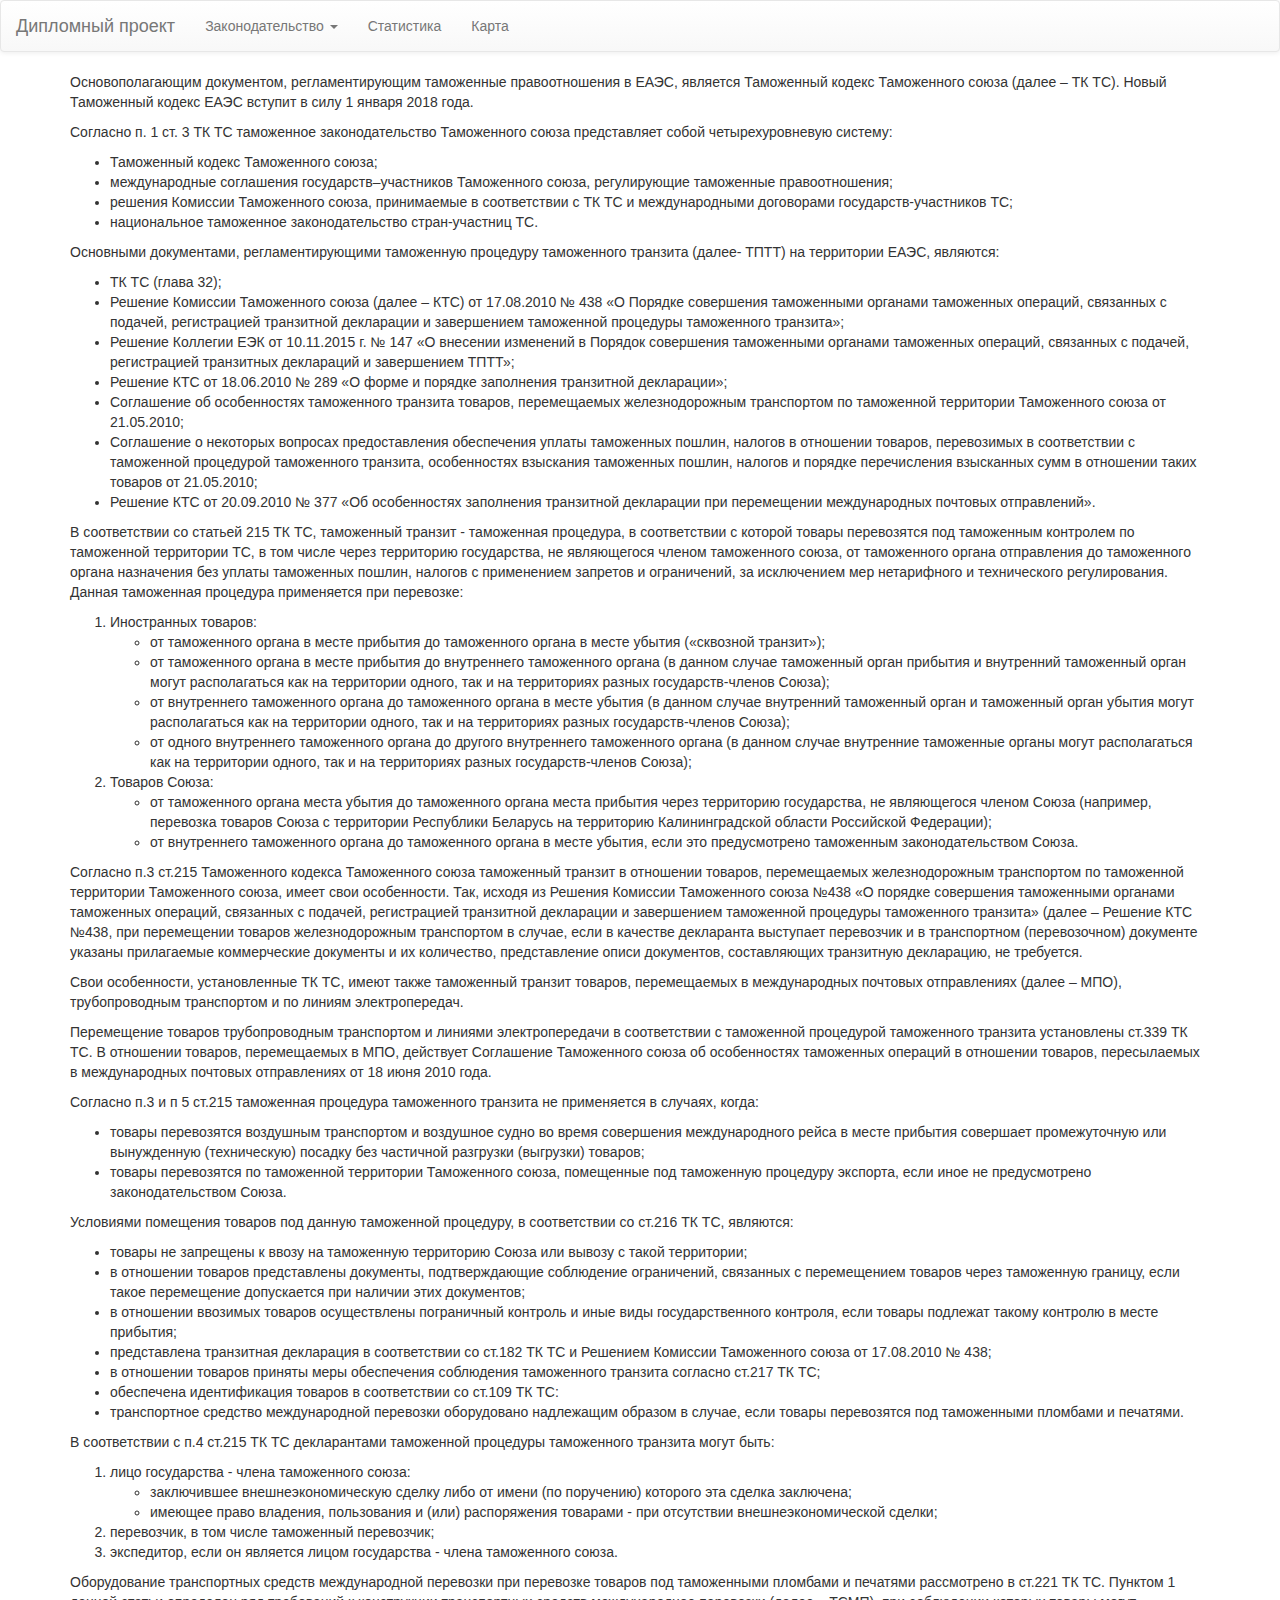
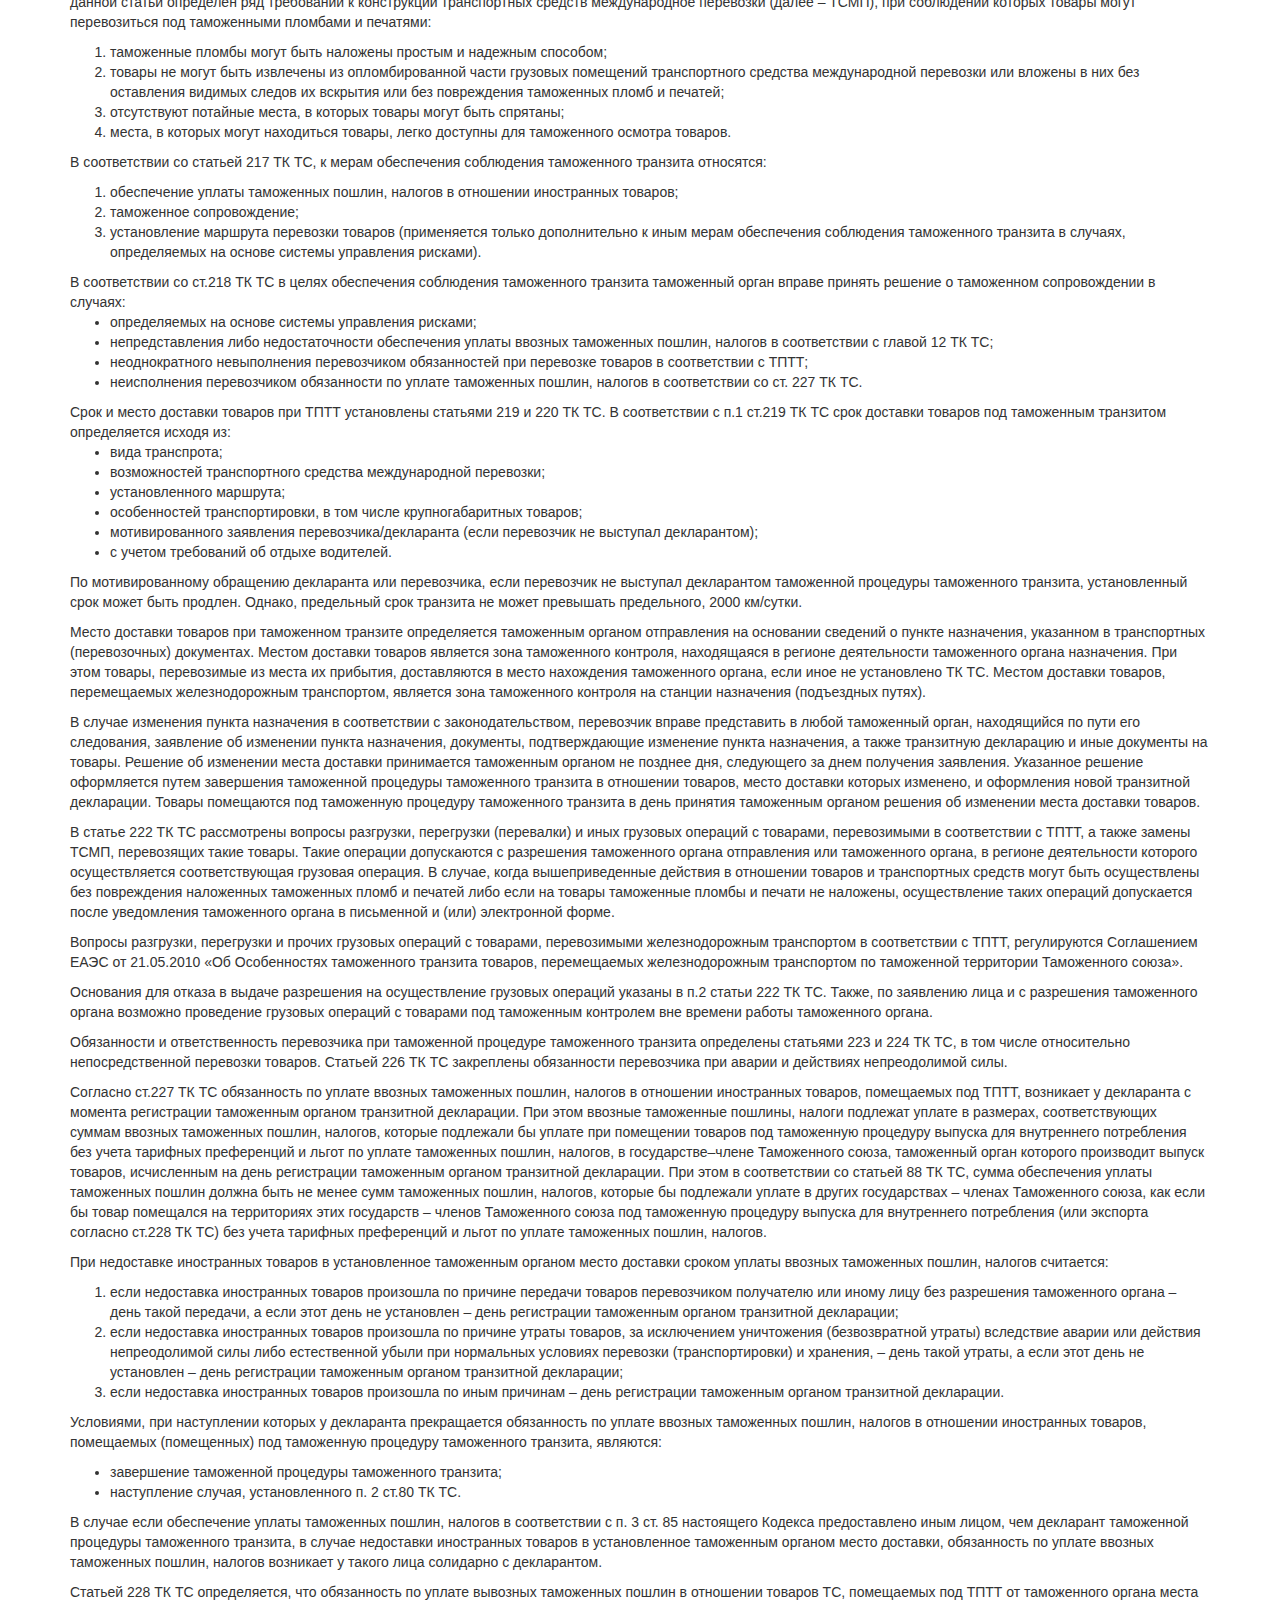
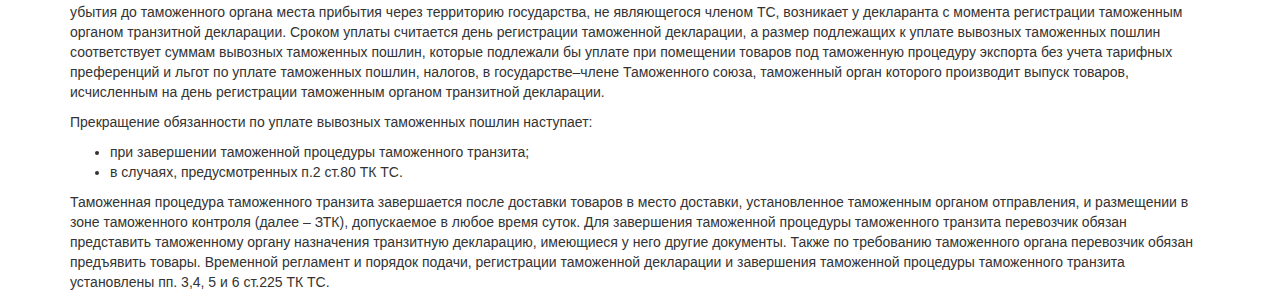
<file: customs_code.html>
<!DOCTYPE html>
<html lang="en">
<head>
    <meta charset="UTF-8">
    <title>Document</title>
    <link rel="stylesheet" href="styles/main.css">
    <link rel="stylesheet" href="bower_components/bootstrap/dist/css/bootstrap.min.css">
    <link rel="stylesheet" href="bower_components/bootstrap/dist/css/bootstrap-theme.min.css">
</head>
<body>
    
<nav class="navbar navbar-default">
  <div class="container-fluid">
    <!-- Brand and toggle get grouped for better mobile display -->
    <div class="navbar-header">
      <button type="button" class="navbar-toggle collapsed" data-toggle="collapse" data-target="#bs-example-navbar-collapse-1" aria-expanded="false">
        <span class="sr-only">Toggle navigation</span>
        <span class="icon-bar"></span>
        <span class="icon-bar"></span>
        <span class="icon-bar"></span>
      </button>
      <a class="navbar-brand" href="index.html">Дипломный проект</a>
    </div>

    <!-- Collect the nav links, forms, and other content for toggling -->
    <div class="collapse navbar-collapse" id="bs-example-navbar-collapse-1">
      <ul class="nav navbar-nav">
        <li class="dropdown">
          <a href="#" class="dropdown-toggle" data-toggle="dropdown" role="button" aria-haspopup="true" aria-expanded="false">Законодательство <span class="caret"></span></a>
          <ul class="dropdown-menu">
            <li class="active"><a href="customs_code.html">ТК ТС</a></li>
            <li><a href="law_acts.html">НПА</a></li>
          </ul>
        </li>
        <li><a href="statistics.html">Статистика</a></li>
        <li><a href="map.html">Карта</a></li>
      </ul>
    </div><!-- /.navbar-collapse -->
  </div><!-- /.container-fluid -->
</nav>

  <div class="container">
    <p>Основополагающим документом, регламентирующим таможенные правоотношения в ЕАЭС, является Таможенный кодекс Таможенного союза (далее – ТК ТС). Новый Таможенный кодекс ЕАЭС вступит в силу 1 января 2018 года.
</p>
    <p>Согласно п. 1 ст. 3 ТК ТС таможенное законодательство Таможенного союза представляет собой четырехуровневую систему:</p>

    <ul>
      <li>Таможенный кодекс Таможенного союза;</li>
      <li>международные соглашения государств–участников Таможенного союза, регулирующие таможенные правоотношения;</li>
      <li>решения Комиссии Таможенного союза, принимаемые в соответствии с ТК ТС и международными договорами государств-участников ТС;</li>
      <li>национальное таможенное законодательство стран-участниц ТС.</li>
    </ul>
<!-- HERE -->
<p>Основными документами, регламентирующими таможенную процедуру таможенного транзита (далее- ТПТТ) на территории ЕАЭС, являются:</p>
<ul>
    <li>ТК ТС (глава 32);</li>
    <li>Решение Комиссии Таможенного союза (далее – КТС) от 17.08.2010 № 438 «О Порядке совершения таможенными органами таможенных операций, связанных с подачей, регистрацией транзитной декларации и завершением таможенной процедуры таможенного транзита»;</li>
    <li>Решение Коллегии ЕЭК от 10.11.2015 г. № 147 «О внесении изменений в Порядок совершения таможенными органами таможенных операций, связанных с подачей, регистрацией транзитных деклараций и завершением ТПТТ»;</li>
    <li>Решение КТС от 18.06.2010 № 289 «О форме и порядке заполнения транзитной декларации»;</li>
    <li>Соглашение об особенностях таможенного транзита товаров, перемещаемых железнодорожным транспортом по таможенной территории Таможенного союза от 21.05.2010;</li>
    <li>Соглашение о некоторых вопросах предоставления обеспечения уплаты таможенных пошлин, налогов в отношении товаров, перевозимых в соответствии с таможенной процедурой таможенного транзита, особенностях взыскания таможенных пошлин, налогов и порядке перечисления взысканных сумм в отношении таких товаров от 21.05.2010;</li>
    <li>Решение КТС от 20.09.2010 № 377 «Об особенностях заполнения транзитной декларации при перемещении международных почтовых отправлений».</li>
</ul>
<p>В соответствии со статьей 215 ТК ТС, таможенный транзит - таможенная процедура, в соответствии с которой товары перевозятся под таможенным контролем по таможенной территории ТС, в том числе через территорию государства, не являющегося членом таможенного союза, от таможенного органа отправления до таможенного органа назначения без уплаты таможенных пошлин, налогов с применением запретов и ограничений, за исключением мер нетарифного и технического регулирования.
    Данная таможенная процедура применяется при перевозке:</p>

<ol>
    <li>Иностранных товаров:
        <ul>
            <li>от таможенного органа в месте прибытия до таможенного органа в месте убытия («сквозной транзит»);</li>
            <li>от таможенного органа в месте прибытия до внутреннего таможенного органа (в данном случае таможенный орган прибытия и внутренний таможенный орган могут располагаться как на территории одного, так и на территориях разных государств-членов Союза);</li>
            <li>от внутреннего таможенного органа до таможенного органа в месте убытия (в данном случае внутренний таможенный орган и таможенный орган убытия могут располагаться как на территории одного, так и на территориях разных государств-членов Союза);</li>
            <li>от одного внутреннего таможенного органа до другого внутреннего таможенного органа (в данном случае внутренние таможенные органы могут располагаться как на территории одного, так и на территориях разных государств-членов Союза);</li>    
        </ul>
    </li>
    <li>Товаров Союза:
        <ul>
            <li>от таможенного органа места убытия до таможенного органа места прибытия через территорию государства, не являющегося членом Союза (например, перевозка товаров Союза с территории Республики Беларусь на территорию Калининградской области Российской Федерации);</li>
            <li>от внутреннего таможенного органа до таможенного органа в месте убытия, если это предусмотрено таможенным законодательством Союза.</li>
        </ul>
    </li>
</ol>

<p>Согласно п.3 ст.215 Таможенного кодекса Таможенного союза таможенный транзит в отношении товаров, перемещаемых железнодорожным транспортом по таможенной территории Таможенного союза, имеет свои особенности. Так, исходя из Решения Комиссии Таможенного союза №438 «О порядке совершения таможенными органами таможенных операций, связанных с подачей, регистрацией транзитной декларации и завершением таможенной процедуры таможенного транзита» (далее – Решение КТС №438, при перемещении товаров железнодорожным транспортом в случае, если в качестве декларанта выступает перевозчик и в транспортном (перевозочном) документе указаны прилагаемые коммерческие документы и их количество, представление описи документов, составляющих транзитную декларацию, не требуется.</p>
<p>Свои особенности, установленные ТК ТС, имеют также таможенный транзит товаров, перемещаемых в международных почтовых отправлениях (далее – МПО), трубопроводным транспортом и по линиям электропередач.</p> 
<p>Перемещение товаров трубопроводным транспортом и линиями электропередачи в соответствии с таможенной процедурой таможенного транзита установлены ст.339 ТК ТС. В отношении товаров, перемещаемых в МПО, действует Соглашение Таможенного союза об особенностях таможенных операций в отношении товаров, пересылаемых в международных почтовых отправлениях от 18 июня 2010 года.</p>
<p>Согласно п.3 и п 5 ст.215 таможенная процедура таможенного транзита не применяется в случаях, когда:</p>
<ul>
    <li>товары перевозятся воздушным транспортом и воздушное судно во время совершения международного рейса в месте прибытия совершает промежуточную или вынужденную (техническую) посадку без частичной разгрузки (выгрузки) товаров;</li>
    <li>товары перевозятся по таможенной территории Таможенного союза, помещенные под таможенную процедуру экспорта, если иное не предусмотрено законодательством Союза.</li>    
</ul>

<p>Условиями помещения товаров под данную таможенной процедуру, в соответствии со ст.216 ТК ТС, являются:</p>
<ul>
    <li>товары не запрещены к ввозу на таможенную территорию Союза или вывозу с такой территории;</li>
    <li>в отношении товаров представлены документы, подтверждающие соблюдение ограничений, связанных с перемещением товаров через таможенную границу, если такое перемещение допускается при наличии этих документов;</li>
    <li>в отношении ввозимых товаров осуществлены пограничный контроль и иные виды государственного контроля, если товары подлежат такому контролю в месте прибытия;</li>
    <li>представлена транзитная декларация в соответствии со ст.182 ТК ТС и Решением Комиссии Таможенного союза от 17.08.2010 № 438;</li>
    <li>в отношении товаров приняты меры обеспечения соблюдения таможенного транзита согласно ст.217 ТК ТС;</li>
    <li>обеспечена идентификация товаров в соответствии со ст.109 ТК ТС:</li>
    <li>транспортное средство международной перевозки оборудовано надлежащим образом в случае, если товары перевозятся под таможенными пломбами и печатями.</li>    
</ul>


<p>В соответствии с п.4 ст.215 ТК ТС декларантами таможенной процедуры таможенного транзита могут быть:</p>

<ol>
    <li>лицо государства - члена таможенного союза:
        <ul>
            <li>заключившее внешнеэкономическую сделку либо от имени (по поручению) которого эта сделка заключена;</li>
            <li>имеющее право владения, пользования и (или) распоряжения товарами - при отсутствии внешнеэкономической сделки;</li>
        </ul>
    </li>
    <li>перевозчик, в том числе таможенный перевозчик;</li>
    <li>экспедитор, если он является лицом государства - члена таможенного союза.</li>
</ol>

<p>Оборудование транспортных средств международной перевозки при перевозке товаров под таможенными пломбами и печатями рассмотрено в ст.221 ТК ТС. Пунктом 1 данной статьи определен ряд требований к конструкции транспортных средств международное перевозки (далее – ТСМП), при соблюдении которых товары могут перевозиться под таможенными пломбами и печатями:</p>

<ol>
    <li>таможенные пломбы могут быть наложены простым и надежным способом;</li>
    <li>товары не могут быть извлечены из опломбированной части грузовых помещений транспортного средства международной перевозки или вложены в них без оставления видимых следов их вскрытия или без повреждения таможенных пломб и печатей;</li>
    <li>отсутствуют потайные места, в которых товары могут быть спрятаны;</li>
    <li>места, в которых могут находиться товары, легко доступны для таможенного осмотра товаров.</li>    
</ol>
<p>В соответствии со статьей 217 ТК ТС, к мерам обеспечения соблюдения таможенного транзита относятся:</p>

<ol>
    <li>обеспечение уплаты таможенных пошлин, налогов в отношении иностранных товаров;</li>
    <li>таможенное сопровождение;</li>
    <li>установление маршрута перевозки товаров (применяется только дополнительно к иным мерам обеспечения соблюдения таможенного транзита в случаях, определяемых на основе системы управления рисками).</li>
</ol>
В соответствии со ст.218 ТК ТС в целях обеспечения соблюдения таможенного транзита таможенный орган вправе принять решение о таможенном сопровождении в случаях:
<ul>
    <li>определяемых на основе системы управления рисками;</li>
    <li>непредставления либо недостаточности обеспечения уплаты ввозных таможенных пошлин, налогов в соответствии с главой 12 ТК ТС;</li>
    <li>неоднократного невыполнения перевозчиком обязанностей при перевозке товаров в соответствии с ТПТТ;</li>
    <li>неисполнения перевозчиком обязанности по уплате таможенных пошлин, налогов в соответствии со ст. 227 ТК ТС.</li>    
</ul>
Срок и место доставки товаров при ТПТТ установлены статьями 219 и 220 ТК ТС.
В соответствии с п.1 ст.219 ТК ТС срок доставки товаров под таможенным транзитом определяется исходя из:

<ul>
    <li>вида транспрота; </li>
    <li>возможностей транспортного средства международной перевозки; </li>
    <li>установленного маршрута; </li>
    <li>особенностей транспортировки, в том числе крупногабаритных товаров;</li>
    <li>мотивированного заявления перевозчика/декларанта (если перевозчик не выступал декларантом); </li>
    <li>с учетом требований об отдыхе водителей. </li>
</ul>

<p>По мотивированному обращению декларанта или перевозчика, если перевозчик не выступал декларантом таможенной процедуры таможенного транзита, установленный срок может быть продлен. Однако, предельный срок транзита не может превышать предельного, 2000 км/сутки.</p>
<p>Место доставки товаров при таможенном транзите определяется таможенным органом отправления на основании сведений о пункте назначения, указанном в транспортных (перевозочных) документах. Местом доставки товаров является зона таможенного контроля, находящаяся в регионе деятельности таможенного органа назначения. При этом товары, перевозимые из места их прибытия, доставляются в место нахождения таможенного органа, если иное не установлено ТК ТС. Местом доставки товаров, перемещаемых железнодорожным транспортом, является зона таможенного контроля на станции назначения (подъездных путях).</p>
<p>В случае изменения пункта назначения в соответствии с законодательством, перевозчик вправе представить в любой таможенный орган, находящийся по пути его следования, заявление об изменении пункта назначения, документы, подтверждающие изменение пункта назначения, а также транзитную декларацию и иные документы на товары. Решение об изменении места доставки принимается таможенным органом не позднее дня, следующего за днем получения заявления. Указанное решение оформляется путем завершения таможенной процедуры таможенного транзита в отношении товаров, место доставки которых изменено, и оформления новой транзитной декларации. Товары помещаются под таможенную процедуру таможенного транзита в день принятия таможенным органом решения об изменении места доставки товаров.</p>
<p>В статье 222 ТК ТС рассмотрены вопросы разгрузки, перегрузки (перевалки) и иных грузовых операций с товарами, перевозимыми в соответствии с ТПТТ, а также замены ТСМП, перевозящих такие товары. Такие операции допускаются с разрешения таможенного органа отправления или таможенного органа, в регионе деятельности которого осуществляется соответствующая грузовая операция. В случае, когда вышеприведенные действия в отношении товаров и транспортных средств могут быть осуществлены без повреждения наложенных таможенных пломб и печатей либо если на товары таможенные пломбы и печати не наложены, осуществление таких операций допускается после уведомления таможенного органа в письменной и (или) электронной форме.</p>
<p>Вопросы разгрузки, перегрузки и прочих грузовых операций с товарами, перевозимыми железнодорожным транспортом в соответствии с ТПТТ, регулируются Соглашением ЕАЭС от 21.05.2010 «Об Особенностях таможенного транзита товаров, перемещаемых железнодорожным транспортом по таможенной территории Таможенного союза».</p>
<p>Основания для отказа в выдаче разрешения на осуществление грузовых операций указаны в п.2 статьи 222 ТК ТС. Также, по заявлению лица и с разрешения таможенного органа возможно проведение грузовых операций с товарами под таможенным контролем вне времени работы таможенного органа.</p>
<p>Обязанности и ответственность перевозчика при таможенной процедуре таможенного транзита определены статьями 223 и 224 ТК ТС, в том числе относительно непосредственной перевозки товаров. Статьей 226 ТК ТС закреплены обязанности перевозчика при аварии и действиях непреодолимой силы.</p>
    
<p>Согласно ст.227 ТК ТС обязанность по уплате ввозных таможенных пошлин, налогов в отношении иностранных товаров, помещаемых под ТПТТ, возникает у декларанта с момента регистрации таможенным органом транзитной декларации. При этом ввозные таможенные пошлины, налоги подлежат уплате в размерах, соответствующих суммам ввозных таможенных пошлин, налогов, которые подлежали бы уплате при помещении товаров под таможенную процедуру выпуска для внутреннего потребления без учета тарифных преференций и льгот по уплате таможенных пошлин, налогов, в государстве–члене Таможенного союза, таможенный орган которого производит выпуск товаров, исчисленным на день регистрации таможенным органом транзитной декларации. При этом в соответствии со статьей 88 ТК ТС, сумма обеспечения уплаты таможенных пошлин должна быть не менее сумм таможенных пошлин, налогов, которые бы подлежали уплате в других государствах – членах Таможенного союза, как если бы товар помещался на территориях этих государств – членов Таможенного союза под таможенную процедуру выпуска для внутреннего потребления (или экспорта согласно ст.228 ТК ТС) без учета тарифных преференций и льгот по уплате таможенных пошлин, налогов. </p>
<p>При недоставке иностранных товаров в установленное таможенным органом место доставки сроком уплаты ввозных таможенных пошлин, налогов считается:</p>

<ol>
    <li>если недоставка иностранных товаров произошла по причине передачи товаров перевозчиком получателю или иному лицу без разрешения таможенного органа – день такой передачи, а если этот день не установлен – день регистрации таможенным органом транзитной декларации;</li>
    <li>если недоставка иностранных товаров произошла по причине утраты товаров, за исключением уничтожения (безвозвратной утраты) вследствие аварии или действия непреодолимой силы либо естественной убыли при нормальных условиях перевозки (транспортировки) и хранения, – день такой утраты, а если этот день не установлен – день регистрации таможенным органом транзитной декларации;</li>
    <li>если недоставка иностранных товаров произошла по иным причинам – день регистрации таможенным органом транзитной декларации.</li>
</ol>

<p>Условиями, при наступлении которых у декларанта прекращается обязанность по уплате ввозных таможенных пошлин, налогов в отношении иностранных товаров, помещаемых (помещенных) под таможенную процедуру таможенного транзита, являются:</p> <ul>
     <li>завершение таможенной процедуры таможенного транзита;</li>
     <li>наступление случая, установленного п. 2 ст.80 ТК ТС.</li>
 </ul>

<p>В случае если обеспечение уплаты таможенных пошлин, налогов в соответствии с п. 3 ст. 85 настоящего Кодекса предоставлено иным лицом, чем декларант таможенной процедуры таможенного транзита, в случае недоставки иностранных товаров в установленное таможенным органом место доставки, обязанность по уплате ввозных таможенных пошлин, налогов возникает у такого лица солидарно с декларантом.</p>
<p>Статьей 228 ТК ТС определяется, что обязанность по уплате вывозных таможенных пошлин в отношении товаров ТС, помещаемых под ТПТТ от таможенного органа места убытия до таможенного органа места прибытия через территорию государства, не являющегося членом ТС, возникает у декларанта с момента регистрации таможенным органом транзитной декларации. Сроком уплаты считается день регистрации таможенной декларации, а размер подлежащих к уплате вывозных таможенных пошлин соответствует суммам вывозных таможенных пошлин, которые подлежали бы уплате при помещении товаров под таможенную процедуру экспорта без учета тарифных преференций и льгот по уплате таможенных пошлин, налогов, в государстве–члене Таможенного союза, таможенный орган которого производит выпуск товаров, исчисленным на день регистрации таможенным органом транзитной декларации. </p>
<p>Прекращение обязанности по уплате вывозных таможенных пошлин наступает:</p>
<ul>
    <li>при завершении таможенной процедуры таможенного транзита;</li>
    <li>в случаях, предусмотренных п.2 ст.80 ТК ТС.</li>
</ul>
<p>Таможенная процедура таможенного транзита завершается после доставки товаров в место доставки, установленное таможенным органом отправления, и размещении в зоне таможенного контроля (далее – ЗТК), допускаемое в любое время суток.
    Для завершения таможенной процедуры таможенного транзита перевозчик обязан представить таможенному органу назначения транзитную декларацию, имеющиеся у него другие документы. Также по требованию таможенного органа перевозчик обязан предъявить товары.
    Временной регламент и порядок подачи, регистрации таможенной декларации и завершения таможенной процедуры таможенного транзита установлены пп. 3,4, 5 и 6 ст.225 ТК ТС.</p>

  </div>
  <button id='jumpToTop'>Наверх</button>
    <script src="bower_components/jquery/dist/jquery.min.js"></script>
    <script src="bower_components/bootstrap/dist/js/bootstrap.min.js"></script>
    <script src="javascript/scroll.js"></script>
</body>
</html>
</file>
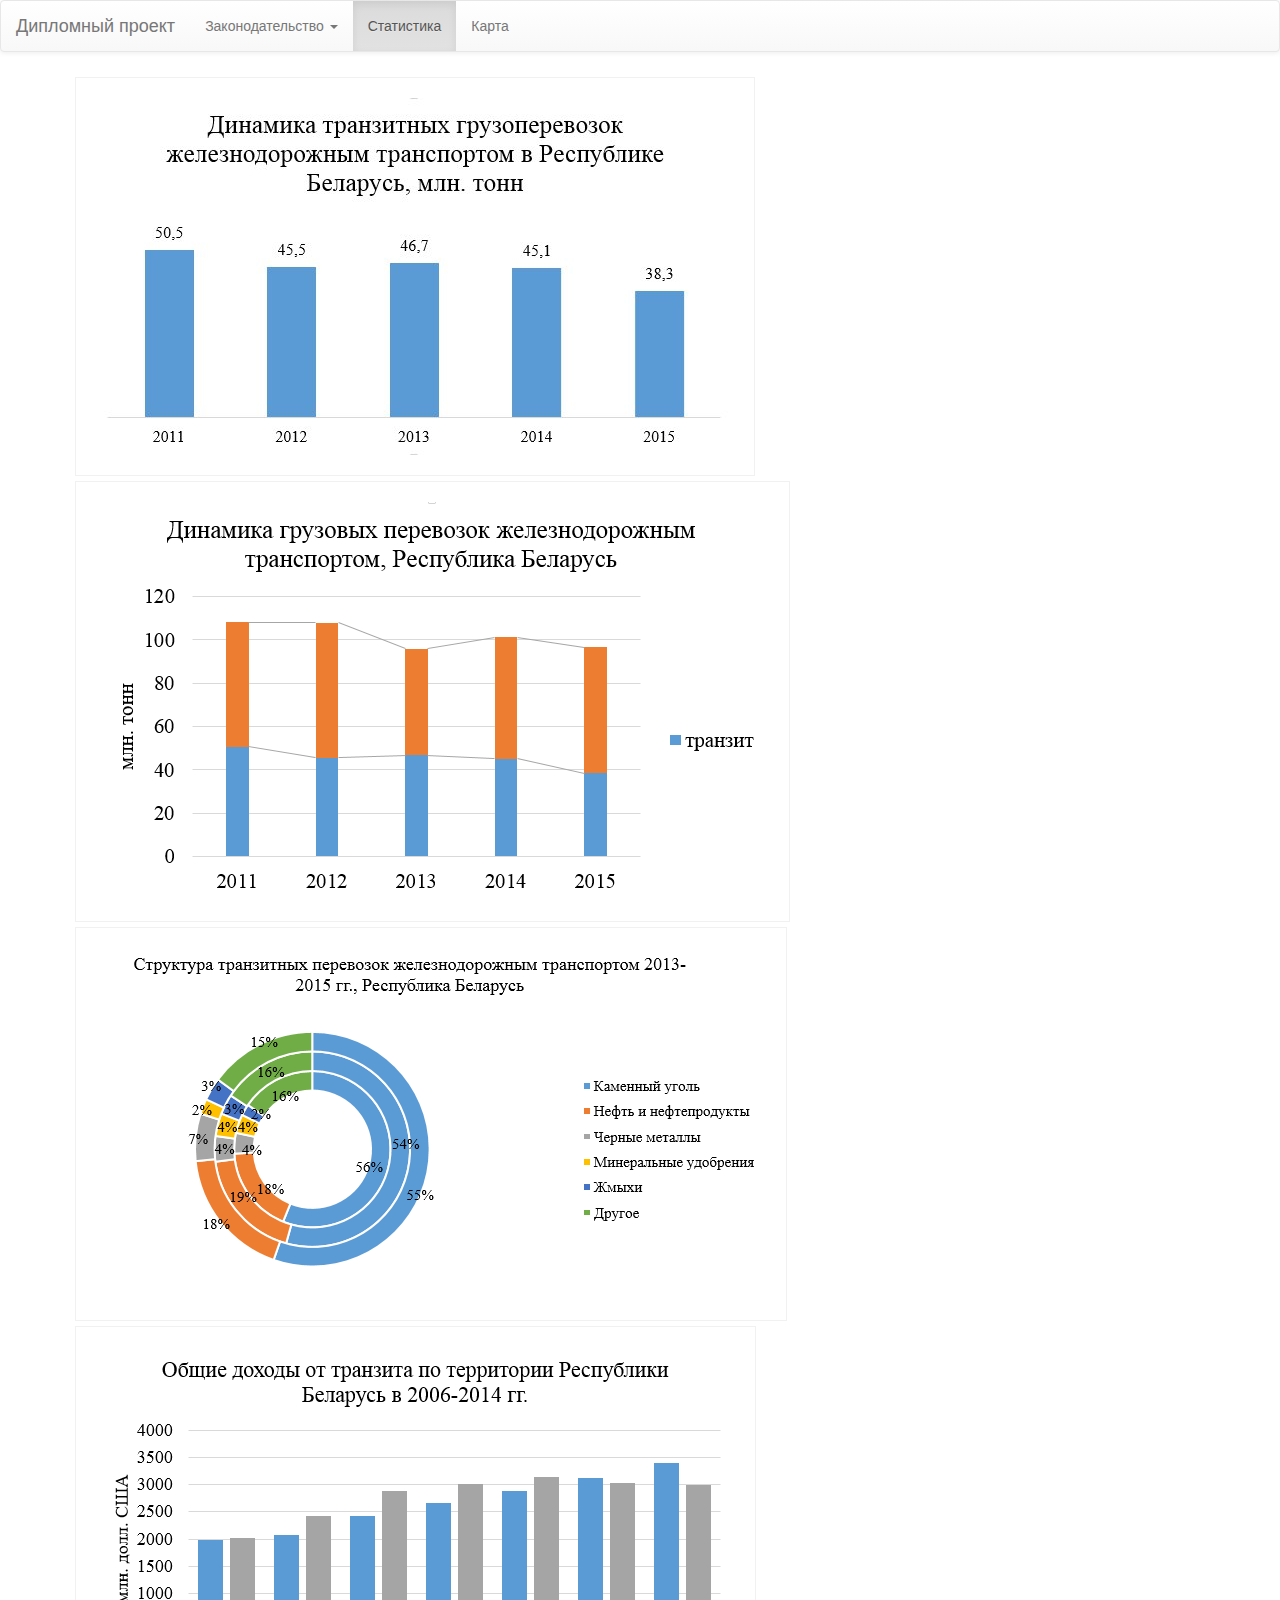
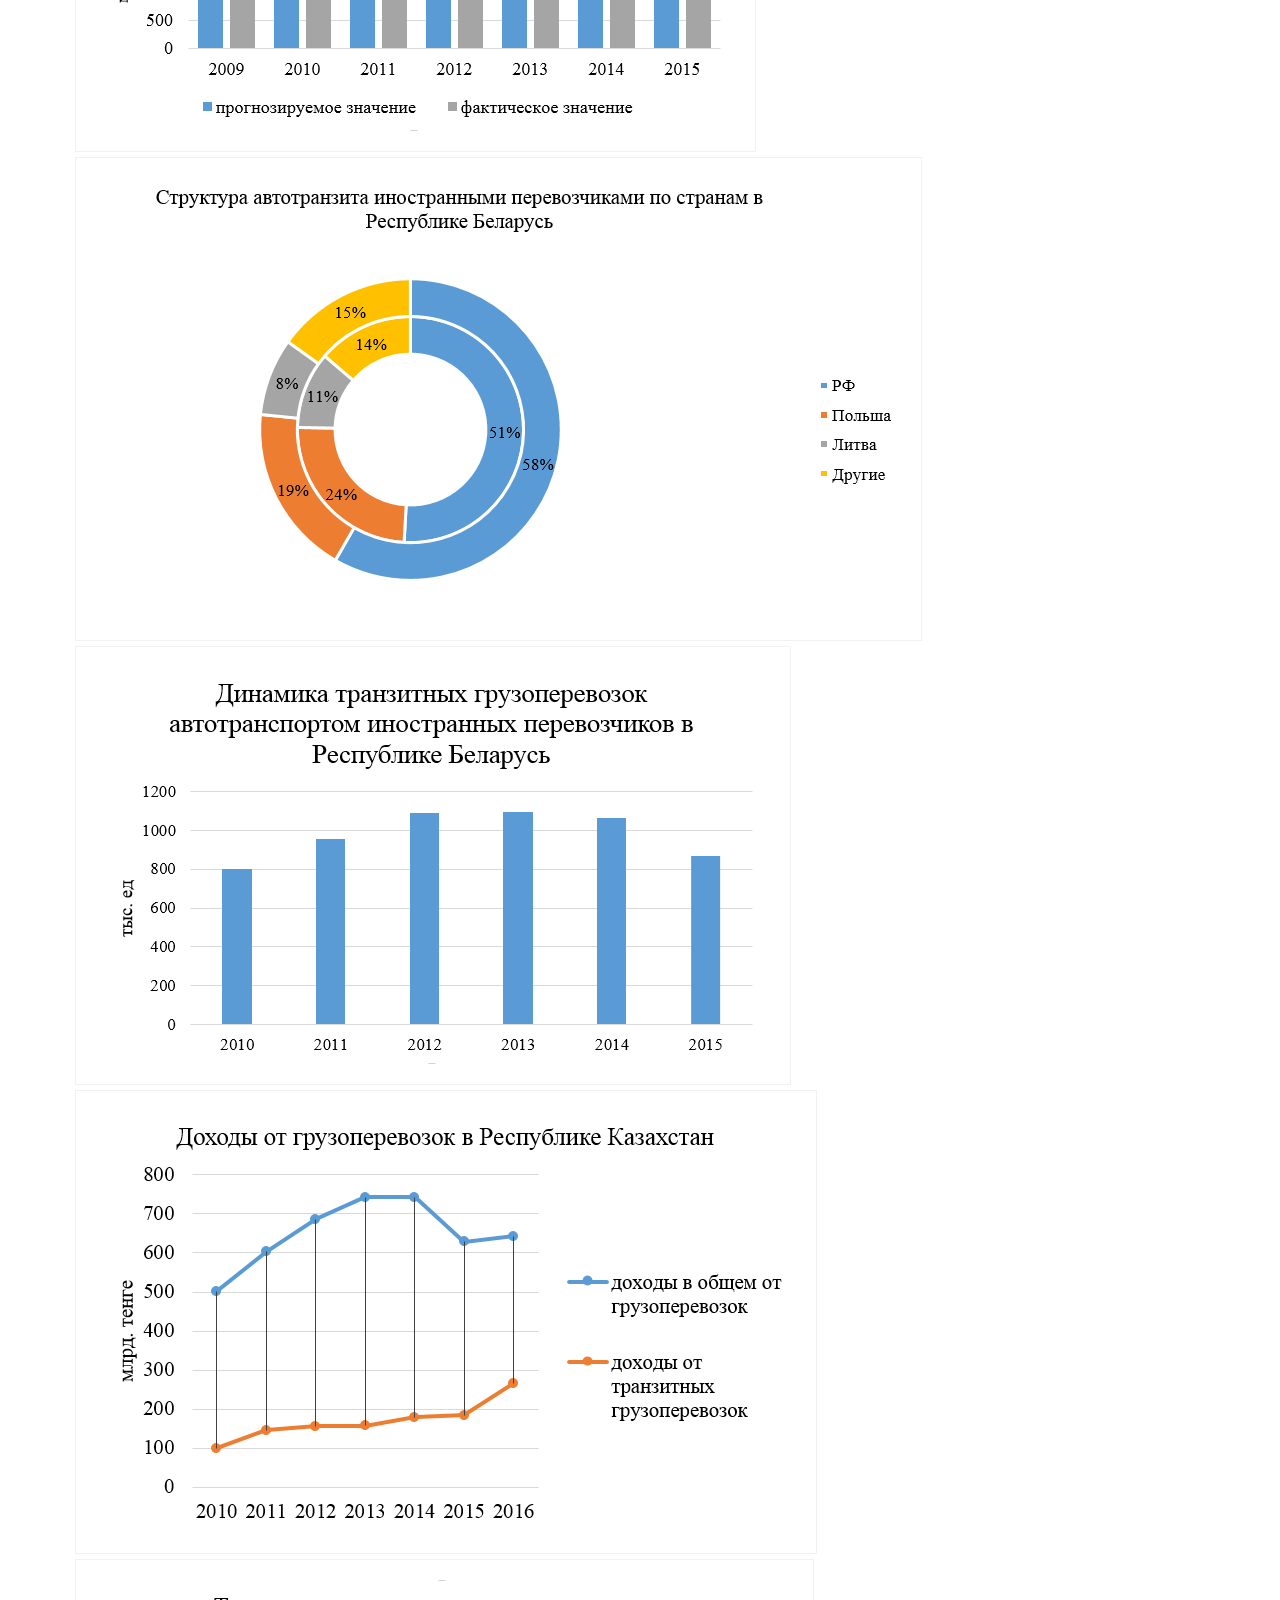
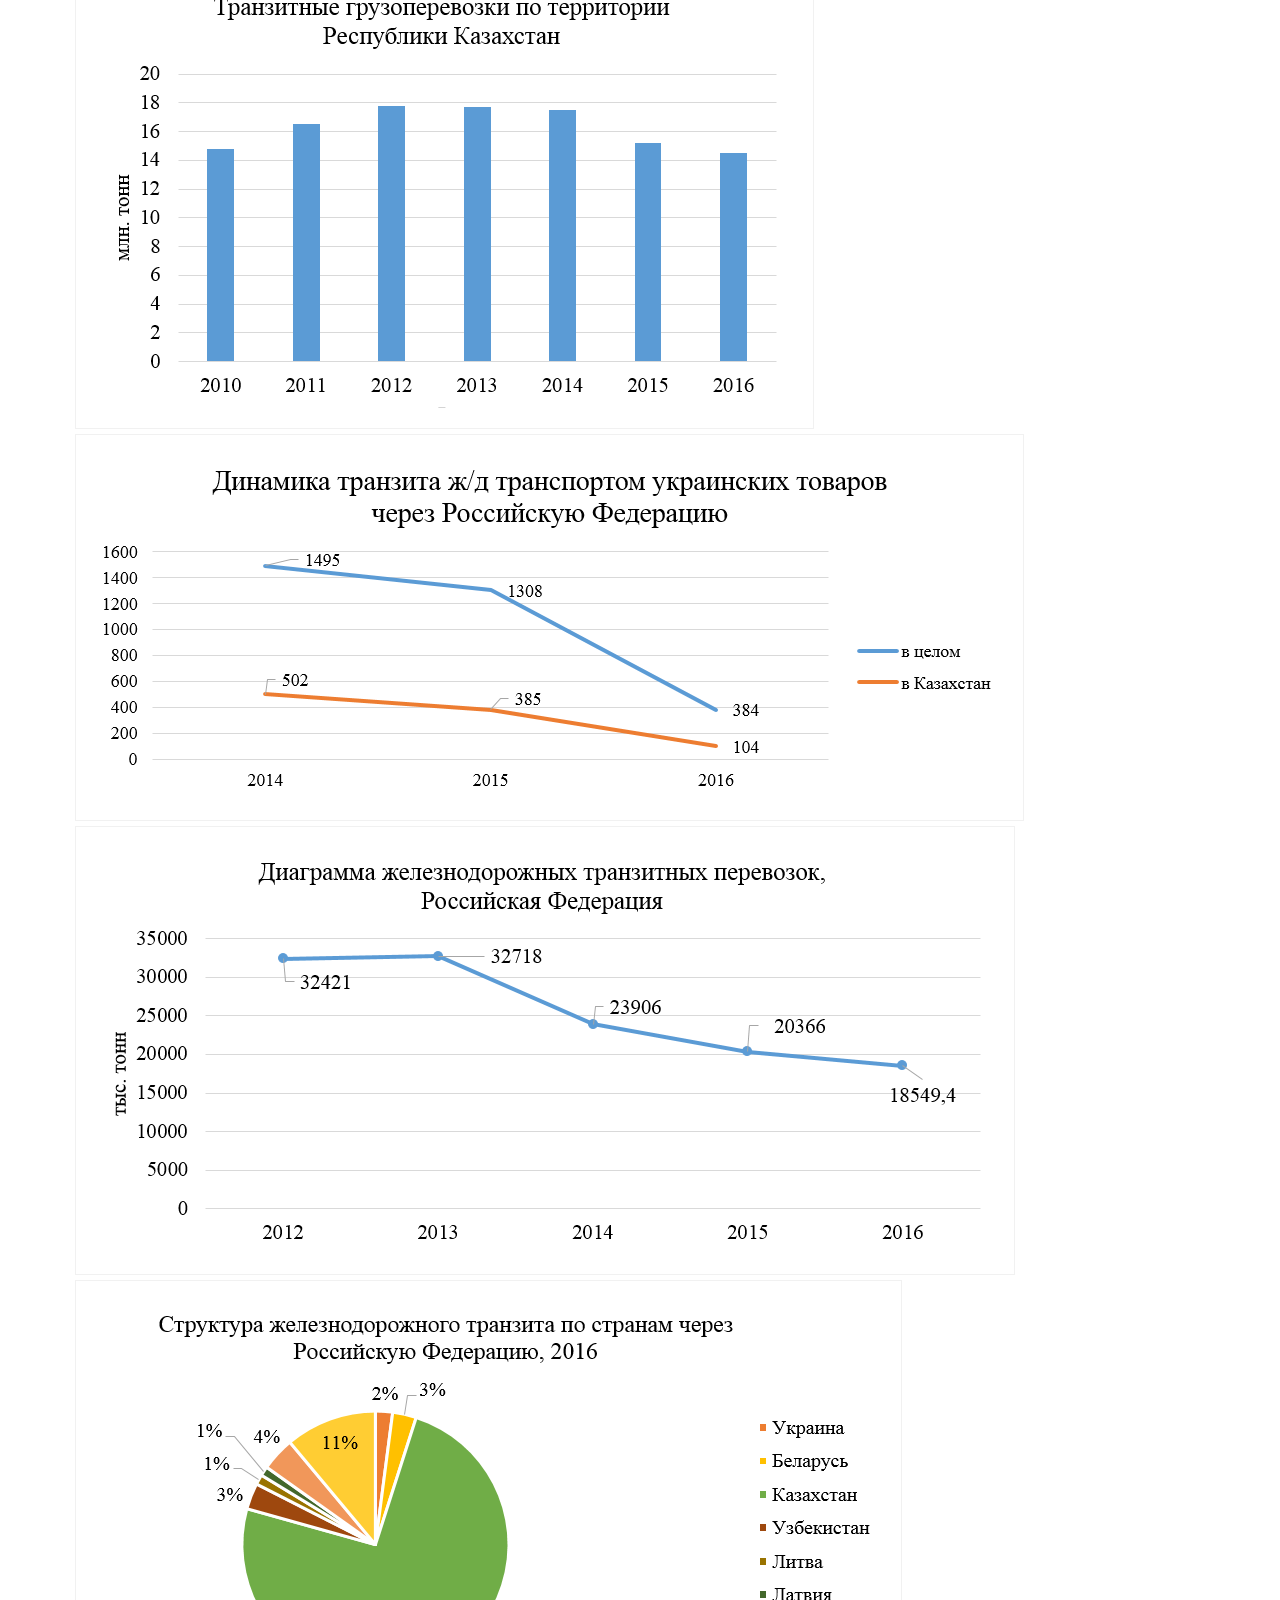
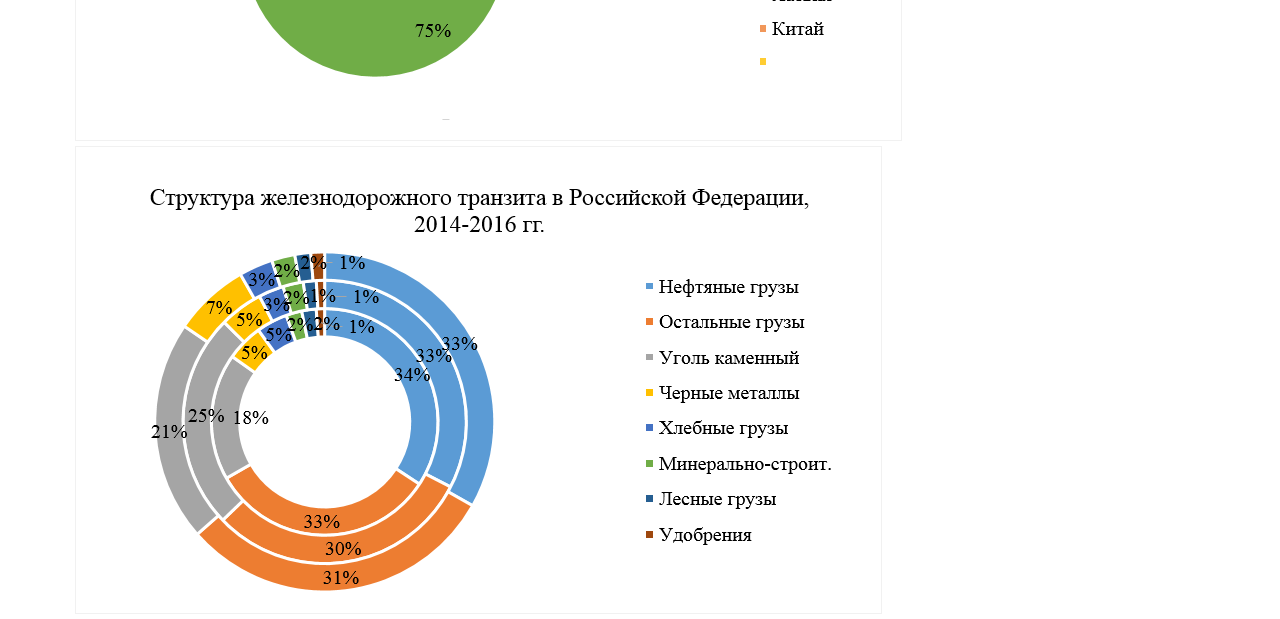
<file: statistics.html>
<!DOCTYPE html>
<html lang="en">
<head>
    <meta charset="UTF-8">
    <title>Document</title>
    <link rel="stylesheet" href="styles/main.css">
    <link rel="stylesheet" href="bower_components/bootstrap/dist/css/bootstrap.min.css">
    <link rel="stylesheet" href="bower_components/bootstrap/dist/css/bootstrap-theme.min.css">
</head>
<body>
    
<nav class="navbar navbar-default">
  <div class="container-fluid">
    <!-- Brand and toggle get grouped for better mobile display -->
    <div class="navbar-header">
      <button type="button" class="navbar-toggle collapsed" data-toggle="collapse" data-target="#bs-example-navbar-collapse-1" aria-expanded="false">
        <span class="sr-only">Toggle navigation</span>
        <span class="icon-bar"></span>
        <span class="icon-bar"></span>
        <span class="icon-bar"></span>
      </button>
      <a class="navbar-brand" href="index.html">Дипломный проект</a>
    </div>

    <!-- Collect the nav links, forms, and other content for toggling -->
    <div class="collapse navbar-collapse" id="bs-example-navbar-collapse-1">
      <ul class="nav navbar-nav">
        <li class="dropdown">
          <a href="#" class="dropdown-toggle" data-toggle="dropdown" role="button" aria-haspopup="true" aria-expanded="false">Законодательство <span class="caret"></span></a>
          <ul class="dropdown-menu">
            <li class="active"><a href="customs_code.html">ТК ТС</a></li>
            <li><a href="law_acts.html">НПА</a></li>
          </ul>
        </li>
        <li class="active"><a href="statistics.html">Статистика</a></li>
        <li><a href="map.html">Карта</a></li>
      </ul>
    </div><!-- /.navbar-collapse -->
  </div><!-- /.container-fluid -->
</nav>
  <div class="container">
    <img class="statsImage img-responsive" src="images/1.png" alt="">
    <img class="statsImage img-responsive" src="images/2.png" alt="">
    <img class="statsImage img-responsive" src="images/3.PNG" alt="">
    <img class="statsImage img-responsive" src="images/4.PNG" alt="">
    <img class="statsImage img-responsive" src="images/5.PNG" alt="">
    <img class="statsImage img-responsive" src="images/6.PNG" alt="">
    <img class="statsImage img-responsive" src="images/7.PNG" alt="">
    <img class="statsImage img-responsive" src="images/8.PNG" alt="">
    <img class="statsImage img-responsive" src="images/9.PNG" alt="">
    <img class="statsImage img-responsive" src="images/10.PNG" alt="">
    <img class="statsImage img-responsive" src="images/11.PNG" alt="">
    <img class="statsImage img-responsive" src="images/12.PNG" alt="">
  </div>
  <button id='jumpToTop'>Наверх</button>
    <script src="bower_components/jquery/dist/jquery.min.js"></script>
    <script src="bower_components/bootstrap/dist/js/bootstrap.min.js"></script>
    <script src="javascript/scroll.js"></script>
</body>
</html>
</file>
<file: styles/main.css>
#map {

    margin-top: 20px;
    height: 700px;
    width: 100%;
}

.mapSelector {
    padding: 10px 5px 10px 5px;
    border: 1px solid #CCCCCC;
    background-color: #FAFAFA;
}

.buttonSelectors {
    margin-bottom: 50px;
}

#mapTitle {
    padding-left: 2px;
}

.statsImage {
    /*width: 500px;*/
    padding: 20px 20px;
    margin: 5px;
    height: 300px;
    border: 1px solid #F1F1F1;
}

.footer {
    position: absolute;
    bottom: 0;
    width: 100%;
    height: 60px;
    background-color: #f5f5f5;
}

#background {
    background-image: url("../images/background.png");
}

#jumpToTop {
    position: fixed;
    bottom: 140px;
    display: none;  /*Hidden by default */
    left: 30px;
    z-index: 99; 
    border: none; 
    outline: none;
    background-color: #FFEFFF;
    border: 2px solid #EEE;
    color: black; 
    cursor: pointer;
    padding: 15px;
    border-radius: 10px;
}

#jumpToTop:hover {
    background-color: #DDD;
}
</file>
